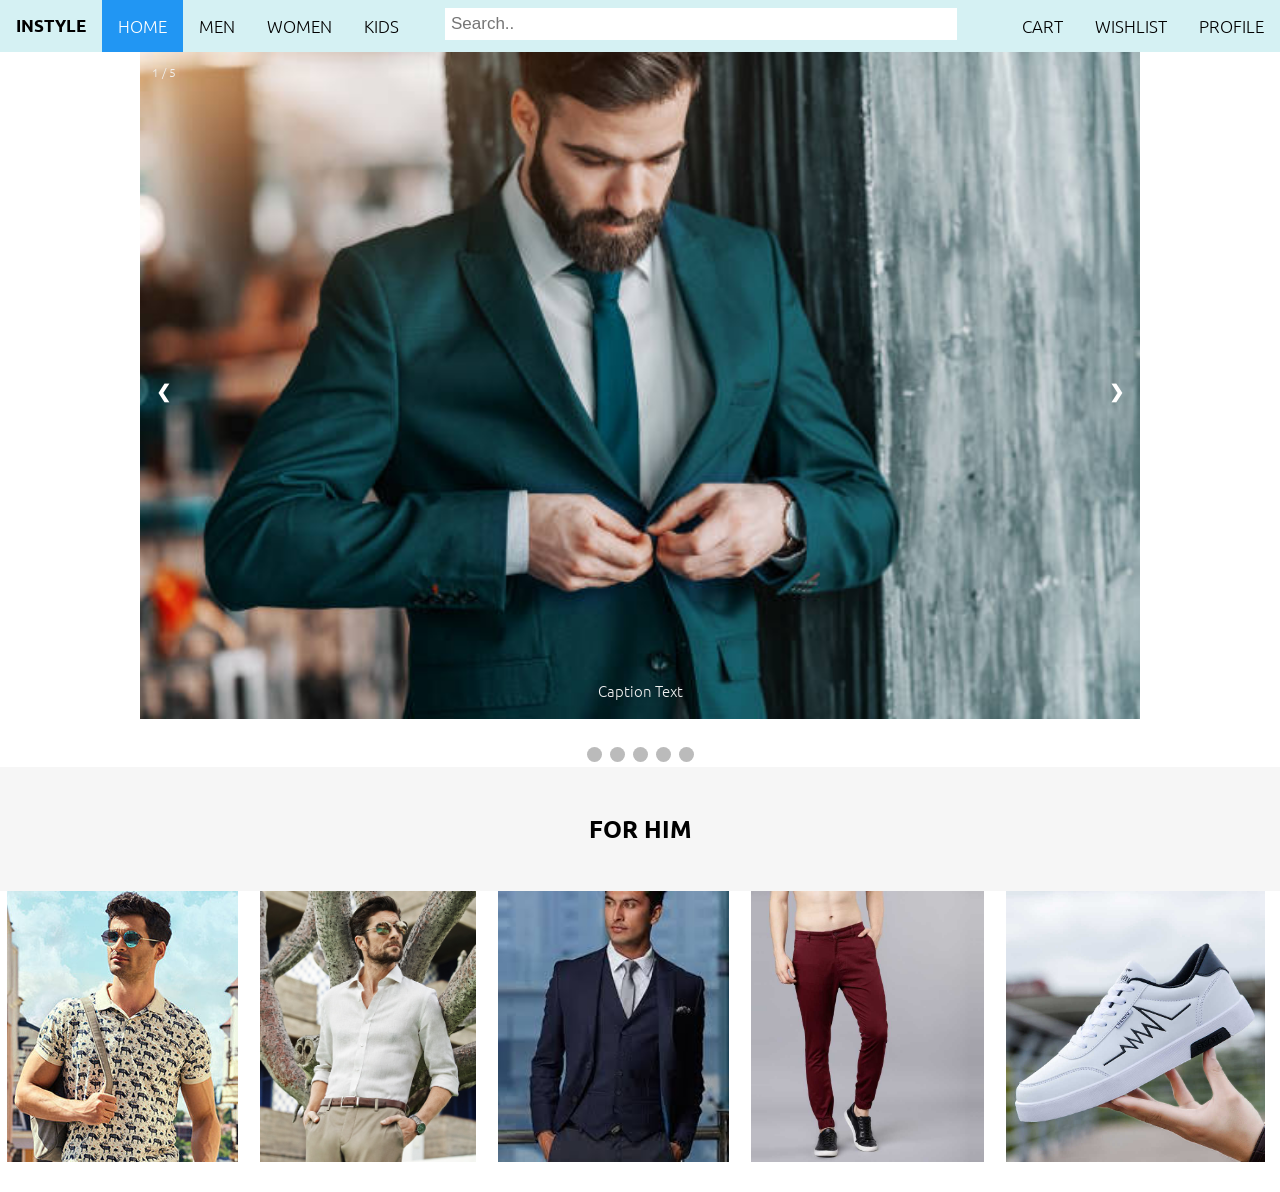
<file: SHOPPING WEBSITE/index.html>
<!DOCTYPE html>
<html lang = "en">
    <head>
        <meta charset="UTF-8">
        <title>home page</title>
        <meta name="viewport" content="width=device-width,initial-scale=1">
        <link rel="stylesheet" href="style.css" type="text/css">
        <script src="//ajax.googleapis.com/ajax/libs/jquery/1.10.1/jquery.min.js"></script>
        <script type="text/javascript" src="effects.js"></script>
    </head>
    <body>
        <!--header-->
        <header id="pageheader">
            <div class="topnav">
                <a class="name" href=#instyle>INSTYLE</a>
                <a class="active" href="#home">HOME</a>
                <a href="#men">MEN</a>
                <a href="#women">WOMEN</a>
                <a href="#kids">KIDS</a>
                <input type="text" placeholder="Search..">
                <span class="leftnav">
                    <a href="#profile">PROFILE</a>
                    <a href="#wishlist">WISHLIST</a>
                    <a href="#cart">CART</a>
                </span>
              </div>
              
        </header>
        <!--header-->

    <!-- Slideshow container -->
    <div class="slideshow-container">

            <!-- Full-width images with number and caption text -->
            <div class="mySlides fade">
                <div class="numbertext">1 / 5</div>
                <img src="images/slid1.jpg" style="width:100%">
                <div class="text">Caption Text</div>
            </div>
  
            <div class="mySlides fade">
                <div class="numbertext">2 / 5</div>
                <img src="images/slider2.jpeg" style="width:100%">
                <div class="text">Caption Two</div>
            </div>
  
            <div class="mySlides fade">
                <div class="numbertext">3 / 5</div>
                <img src="images/silder3.jpg" style="width:100%">
                <div class="text">Caption Three</div>
            </div>
        
            <div class="mySlides fade">
                <div class="numbertext">4 / 5</div>
                <img src="images/slider4.jpg" style="width:100%">
                <div class="text">Caption four</div>
            </div>
        
            <div class="mySlides fade">
                <div class="numbertext">5 / 5</div>
                <img src="images/slider5.jpg" style="width:100%">
                <div class="text">Caption five</div>
            </div>
        
        
        
  
            <!-- Next and previous buttons -->
            <a class="prev" onclick="plusSlides(-1)">&#10094;</a>
            <a class="next" onclick="plusSlides(1)">&#10095;</a>
        </div>
        <br>
  
        <!-- The dots/circles -->
        <div style="text-align:center">
            <span class="dot" onclick="currentSlide(1)"></span>
            <span class="dot" onclick="currentSlide(2)"></span>
            <span class="dot" onclick="currentSlide(3)"></span>
            <span class="dot" onclick="currentSlide(4)"></span>
            <span class="dot" onclick="currentSlide(5)"></span>
        </div> 
        <script>
             var slideIndex = 0;
             showSlides();

             function showSlides() {
             var i;
             var slides = document.getElementsByClassName("mySlides");
             for (i = 0; i < slides.length; i++) {
                slides[i].style.display = "none";
            }
            slideIndex++;
            if (slideIndex > slides.length) {slideIndex = 1}
                slides[slideIndex-1].style.display = "block";
            setTimeout(showSlides, 3000); // Change image every 3 seconds
            }
         </script>
        
        
        <section class="subheading">
            <h1>FOR HIM</h1>
        </section>    
        <!-- Product Panel-->
            <section class="productPanel">
                <div><a href="him1.html"><img src="images/him1.jpg" alt="Product"></div></a>
                <div><a href="him1.html"><img src="images/him2.jpg" alt="Product"></div></a>
                <div><a href="him1.html"><img src="images/him3.jpg" alt="Product"></div></a>       
                <div><a href="him1.html"><img src="images/him4.jpeg" alt="Product"></div></a>
                <div><a href="him1.html"><img src="images/him5.jpg" alt="Product"></div></a>
        </section>      
    </body>
</html>
</file>
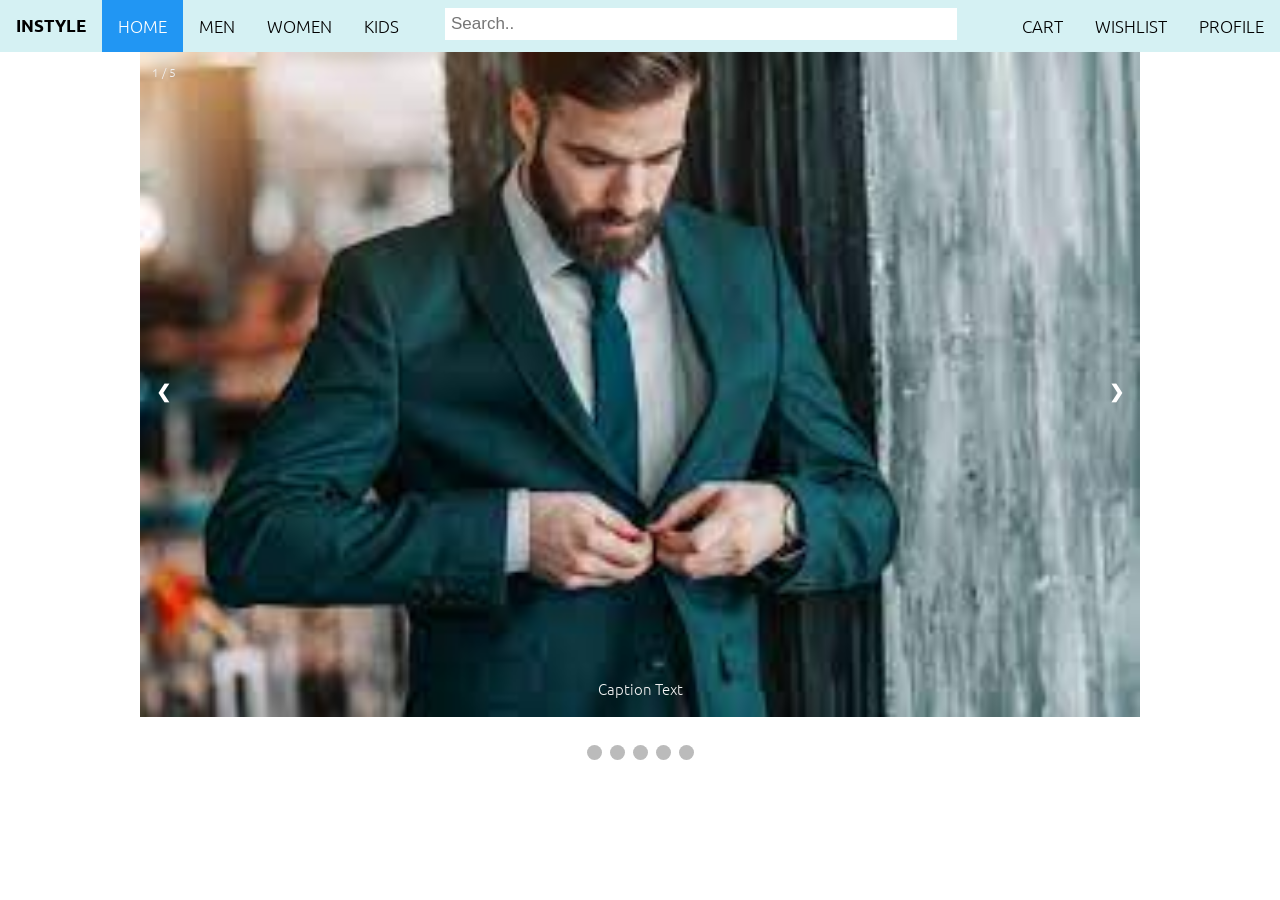
<file: SHOPPING WEBSITE/FIRST.html>
<!DOCTYPE html>
<html lang = "en">
    <head>
        <meta charset="UTF-8">
        <title>home page</title>
        <meta name="viewport" content="width=device-width,initial-scale=1">
        <link rel="stylesheet" href="style.css" type="text/css">
        <script src="//ajax.googleapis.com/ajax/libs/jquery/1.10.1/jquery.min.js"></script>
        <script type="text/javascript" src="effects.js"></script>
    </head>
    <body>
        <!--header-->
        <header id="pageheader">
            <div class="topnav">
                <a class="name" href=#instyle>INSTYLE</a>
                <a class="active" href="#home">HOME</a>
                <a href="#men">MEN</a>
                <a href="#women">WOMEN</a>
                <a href="#kids">KIDS</a>
                <input type="text" placeholder="Search..">
                <span class="leftnav">
                    <a href="#profile">PROFILE</a>
                    <a href="#wishlist">WISHLIST</a>
                    <a href="#cart">CART</a>
                </span>
              </div>
              
        </header>
        <!--header-->

    <!-- Slideshow container -->
    <div class="slideshow-container">

            <!-- Full-width images with number and caption text -->
            <div class="mySlides fade">
                <div class="numbertext">1 / 5</div>
                <img src="images/slider1.jpeg" style="width:100%">
                <div class="text">Caption Text</div>
            </div>
  
            <div class="mySlides fade">
                <div class="numbertext">2 / 5</div>
                <img src="images/slider2.jpeg" style="width:100%">
                <div class="text">Caption Two</div>
            </div>
  
            <div class="mySlides fade">
                <div class="numbertext">3 / 5</div>
                <img src="images/silder3.jpg" style="width:100%">
                <div class="text">Caption Three</div>
            </div>
        
            <div class="mySlides fade">
                <div class="numbertext">4 / 5</div>
                <img src="images/slider4.jpg" style="width:100%">
                <div class="text">Caption four</div>
            </div>
        
            <div class="mySlides fade">
                <div class="numbertext">5 / 5</div>
                <img src="images/slider5.jpg" style="width:100%">
                <div class="text">Caption five</div>
            </div>
        
        
        
  
            <!-- Next and previous buttons -->
            <a class="prev" onclick="plusSlides(-1)">&#10094;</a>
            <a class="next" onclick="plusSlides(1)">&#10095;</a>
        </div>
        <br>
  
        <!-- The dots/circles -->
        <div style="text-align:center">
            <span class="dot" onclick="currentSlide(1)"></span>
            <span class="dot" onclick="currentSlide(2)"></span>
            <span class="dot" onclick="currentSlide(3)"></span>
            <span class="dot" onclick="currentSlide(4)"></span>
            <span class="dot" onclick="currentSlide(5)"></span>
        </div> 
           <script>
                    var slideIndex = 0;
        showSlides();

function showSlides() {
  var i;
  var slides = document.getElementsByClassName("mySlides");
  for (i = 0; i < slides.length; i++) {
    slides[i].style.display = "none";
  }
  slideIndex++;
  if (slideIndex > slides.length) {slideIndex = 1}
  slides[slideIndex-1].style.display = "block";
  setTimeout(showSlides, 2000); // Change image every 2 seconds
}
           </script>
    </body>
</html>
</file>
<file: SHOPPING WEBSITE/style.css>
@charset "utf=8";
/*CSS Document*/
@import url('https://fonts.googleapis.com/css2?family=Ubuntu:wght@300;400;500;700&display=swap');
/*font-family: 'Ubuntu', sans-serif;*/
*{
    padding:0;
    margin:0;
}
body{
    font:300 16px/24px 'Ubuntu', sans-serif;
    columns: #848484;
}
ul li{
    list-style-type:none;
}
img{
    display:block;
}


.topnav {
    overflow: hidden;
    background-color: #d5f1f3;
  
  }
  
  /* Style the links inside the navigation bar */
  .topnav a {
    float: left;
    display: block;
    color: black;
    text-align: center;
    padding: 14px 16px;
    text-decoration:none;
    font-size: 17px;
  }
  
  /* Change the color of links on hover */
  .topnav a:hover {
    background-color: #ddd;
    color: black;
  }
  
  /* Style the "active" element to highlight the current page */
  .topnav a.active {
    background-color: #2196F3;
    color: white;
  }
  
  /* Style the search box inside the navigation bar */
  .topnav input[type=text] {
    float: center;
    padding:6px;
   
    border: none;
    margin-left:30px;
    margin-top: 8px;
    margin-right: 16px;
    font-size: 17px;
    width:40%;
  }
  
  /* When the screen is less than 600px wide, stack the links and the search field vertically instead of horizontally */
  @media screen and (max-width: 600px) {
    .topnav a, .topnav input[type=text] {
      float: none;
      display: block;
      text-align: left;
      width: 100%;
      margin: 0;
      padding: 14px;
    }
    .topnav input[type=text] {
      border: 1px solid #ccc;
    }
  }
  .name{
    color:#000000;
    font-size:40px;
  
    font-weight:bold;
   
}
.leftnav a {
    float: right;
    display: block;
    color: black;
    text-align: center;
    padding: 14px 16px;
    text-decoration:none;
    font-size: 17px;
  }

  
  * {box-sizing:border-box}

/* Slideshow container */
.slideshow-container {
  max-width: 1000px;
  position: relative;
  margin: auto;
}

/* Hide the images by default */
.mySlides {
  display: none;
}

/* Next & previous buttons */
.prev, .next {
  cursor: pointer;
  position: absolute;
  top: 50%;
  width: auto;
  margin-top: -22px;
  padding: 16px;
  color: white;
  font-weight: bold;
  font-size: 18px;
  transition: 0.6s ease;
  border-radius: 0 3px 3px 0;
  user-select: none;
}

/* Position the "next button" to the right */
.next {
  right: 0;
  border-radius: 3px 0 0 3px;
}

/* On hover, add a black background color with a little bit see-through */
.prev:hover, .next:hover {
  background-color: rgba(0,0,0,0.8);
}

/* Caption text */
.text {
  color: #f2f2f2;
  font-size: 15px;
  padding: 8px 12px;
  position: absolute;
  bottom: 8px;
  width: 100%;
  text-align: center;
}

/* Number text (1/3 etc) */
.numbertext {
  color: #f2f2f2;
  font-size: 12px;
  padding: 8px 12px;
  position: absolute;
  top: 0;
}

/* The dots/bullets/indicators */
.dot {
  cursor: pointer;
  height: 15px;
  width: 15px;
  margin: 0 2px;
  background-color: #bbb;
  border-radius: 50%;
  display: inline-block;
  transition: background-color 0.6s ease;
}

.active, .dot:hover {
  background-color: #717171;
}

/* Fading animation */
.fade {
  -webkit-animation-name: fade;
  -webkit-animation-duration: 1.5s;
  animation-name: fade;
  animation-duration: 1.5s;
}

@-webkit-keyframes fade {
  from {opacity: .4}
  to {opacity: 1}
}

@keyframes fade {
  from {opacity: .4}
  to {opacity: 1}
}
.subheading{
    text-align:center;
    padding:50px 0;
    background : #f6f6f6;
}
    
.subheading h1{
    color: black;
   
}
.productPanel{
    display : grid;
    grid-template-columns:auto auto auto auto auto;
}
.productPanel div{
    position:relative;
    padding-left:7px;
    padding-right:15px;
}
.productPanel img{
    width:100%;
    height:90%;
}
</file>
